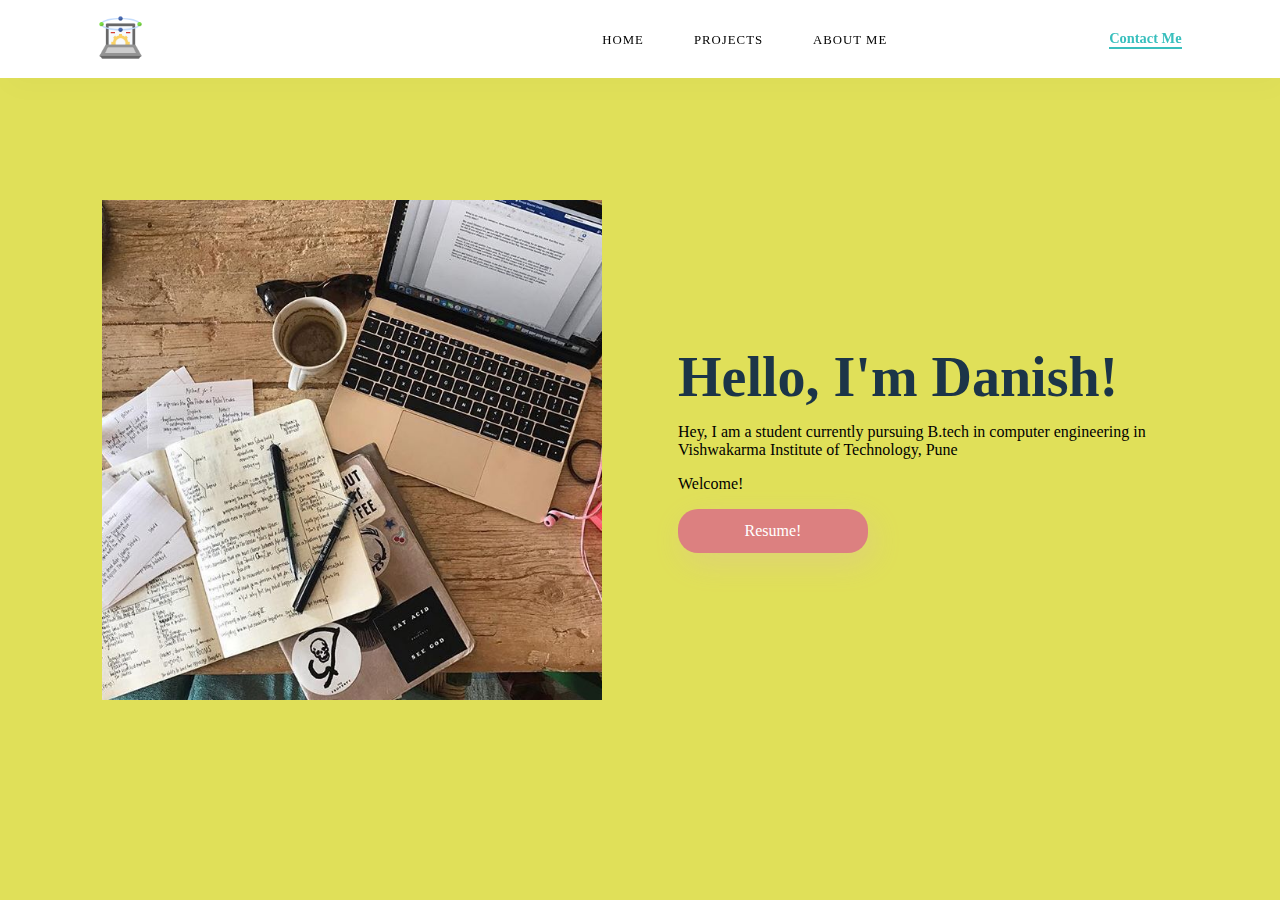
<file: T1-landingpage/index.html>
<!DOCTYPE html>
<html>

<head>
    <meta charset="utf-8">
    <title>Landing Page</title>
    <link href="style.css" rel="stylesheet" type="text/css" />
</head>
<style>
    body {
      background-color: #e0e059;
    }
    </style>
<body>
    
    <section id="main">
        <nav>
            <a href="#" class="logo">
                <img src="logo.png" alt="The Logo">
            </a>

            <span class="menu-space"></span>

            <ul class="menu">
                <li><a href="#">Home</a></li>
                <li><a href="#">Projects</a></li>
                <li><a href="#">About Me</a></li>
            </ul>
            <a href="#" class="hey"><strong>Contact Me</strong></a>
        </nav>
    </section>

    <div class="Content">
        <div class="image">
            <img src="OK.jpg" alt="OK PHOTOGRAPHY">
        </div>
        <div class="main-text">
            <h1>Hello, I'm Danish!</h1>
            <p>Hey, I am a student currently pursuing B.tech in computer engineering in Vishwakarma Institute of Technology, Pune</p>
	    <p> Welcome!</p>
            <a href="#" class="resume-btn">Resume!</a>
        </div>
    </div>
</body>

</html>
</file>
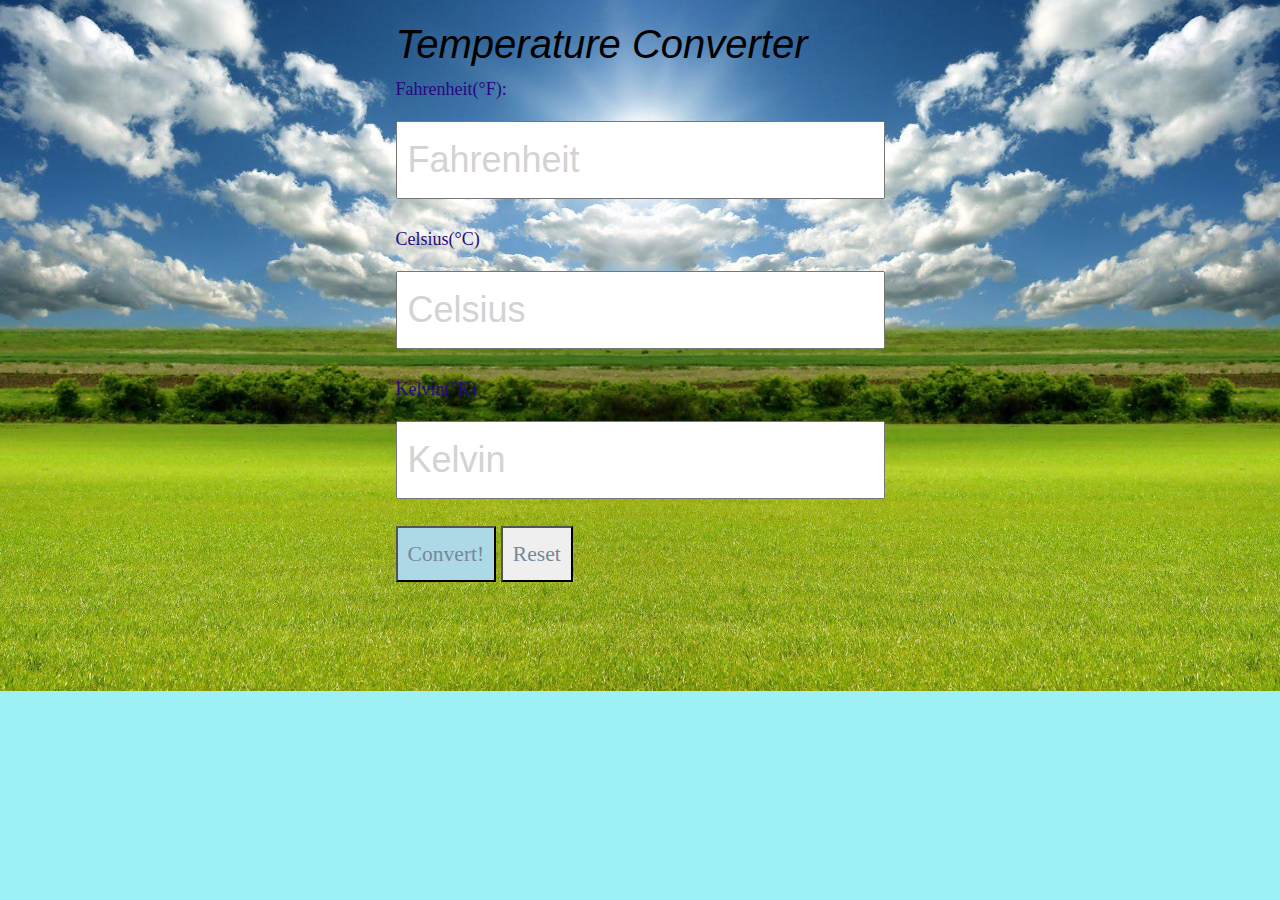
<file: T3-Temperature-converter/index.html>
<!DOCTYPE html>
<html>
  <head>
    <title>Temperature Converter in Javascript</title>
    <link
      rel="stylesheet"
      href="https://stackpath.bootstrapcdn.com/bootstrap/4.3.1/css/bootstrap.min.css"/>
  </head>
  <style>
#convert 
{
  background-color: lightblue;
}

#convert:hover 
{
  background-color: #bcc768;
}

h1 
{
    margin-top: 20px;
  font-family: sans-serif;
  font-style: italic;
  color: #000000;
}

input 
{
  display: block;
  padding: 10px;
  margin-top: 10px;
  font-size: 2em;
  color: #72c9cf;
  font-family: cursive, sans-serif;
}

::-webkit-input-placeholder 
{
   color: lightgray;
}

:-moz-placeholder 
{ 
   color: #ccc;  
}

::-moz-placeholder 
{ 
   color: #ccc;  
}

:-ms-input-placeholder 
{  
   color: #ccc;  
}

button 
{
  padding: 10px;
  font-size: 1.2em;
  color: lightslategray;
}

div
{
   height: fit-content;
   width: fit-content;
}

body 
{
      display: flex;
      align-items: center;
      justify-content: center;
      margin: 0 auto;
      height: 100vh;
      background-color: #9df1f4;
}

label
{
    color: rgb(40, 8, 128);
    
}

body
{
  background-image: url('sunny.jpg');
  height: 100%;
  background-position: center;
  background-repeat: no-repeat;
  background-size: cover;
  font-family: 'Times New Roman', Times, serif;
  font-size: 18px;
  font-style: normal;
}

  </style>
  <body>
    
  <div class="cntrl">  
    <h1>Temperature Converter</h1>

    <label for="fahrenheit">Fahrenheit(&deg;F):</label>
    <input type="text" id="fahrenheit" placeholder="Fahrenheit" name="f" value="" /><br>
    
    <label for="celsius">Celsius(&deg;C)</label>
    <input type="text" id="celsius" placeholder="Celsius" name="c" value="" /><br>
   
    <label for="kelvin">Kelvin(&deg;K)</label>
    <input type="text" id="kelvin" placeholder="Kelvin" name="k" value="" /><br>
    
    <button id="convert" onclick="tempConvert()">Convert!</button>
    <button id="clear" onclick="ClearForm()">Reset</button>

  </div>
</body>
<script src="script.js"></script>
</html>
</file>
<file: T1-landingpage/style.css>
* {
	box-sizing:border-box;
}

body {
	margin:0px;
	padding:0px;
	font:poppins;
}

#main {
	width:100%;
	height:100vh;
	position:relative;
	
}

nav {
	display:flex;
	justify-content:space-around;
	align-items:center;
	position:fixed;
	top:0;
	left:0;
	width:100%;
	background-color:white;
	box-shadow:5px 10px 30px rgba(0, 0, 0, 0.02);
	z-index:1;
}

.logo img {
	height:45px;
}

.menu {
	list-style:none;
	display:flex;
}

.menu li a {
	height:40px;
	line-height:43px;
	margin:3px;
	padding:0px 22px;
	display:flex;
	font-size:0.8em;
	text-transform:uppercase;
	font-weight:500;
	letter-spacing:1px;
	color:black;
}

a {
	text-decoration:none;
}

.hey {
	color:#39bfbd;
	font-weight:500;
	font-size:0.9em;
	border-bottom:2px solid #39bfbd;
}

.image {
	width:500px;
	height :500px;
}

.image img {
	width:100%;
	height:100%;
	object-fit:contain;
}

.Content {
	display:flex;
	width:90%;
	justify-content:space-around;
	align-items:center;
	position:absolute;
	left:50%;
	top:50%;
	transform:translate(-50%, -50%);
}

.main-text {
	width:500px;
}

.main-text h1 {
	font-size:3.5em;
	color:#1c3548;
	margin:0px 0px 10px 0px;
	line-height:60px;
}

.main-text p {
	color:black;
}

.resume-btn {
	width:190px;
	height:44px;
	display:flex;
	justify-content:center;
	align-items:center;
	color:white;
	background-color:#dc8080;
	border-radius:20px;
	box-shadow:5px 10px 30px rgba(214, 155, 237, 0.2);
}

.resume-btn:hover {
	background-color:#c66bb9;
	transition:all ease 0.2s;
}

.menu li a:hover {
	background-color:#c8cd2c;
	color:white;
	box-shadow:5px 10px 30px rgba(24, 139, 119, 0.2);
	transition:all ease 0.2s;
}
</file>
